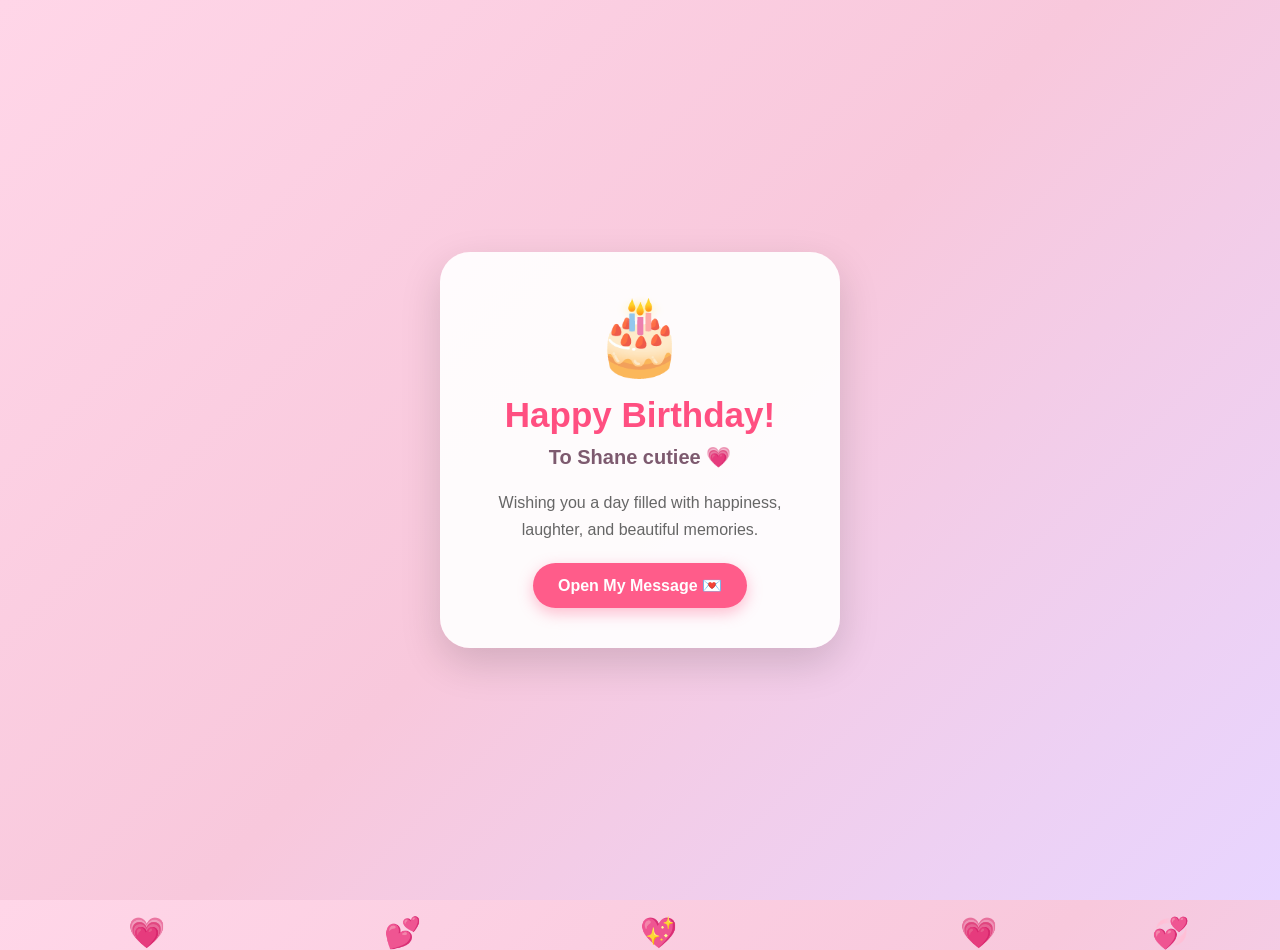
<file: index.html>
<!DOCTYPE html>
<html lang="en">
<head>
    <meta charset="UTF-8">
    <meta name="viewport" content="width=device-width, initial-scale=1.0">

    <title>Happy Birthday 💗</title>

    <link rel="stylesheet" href="style.css">
</head>

<body>

    <div class="hearts">
        <span>💗</span>
        <span>💕</span>
        <span>💖</span>
        <span>💗</span>
        <span>💞</span>
    </div>

    <div class="card">

        <div class="cake">🎂</div>

        <h1>Happy Birthday!</h1>

        <h2>To Shane cutiee 💗</h2>

        <p>
            Wishing you a day filled with happiness,
            laughter, and beautiful memories.
        </p>

        <button onclick="showMessage()">
            Open My Message 💌
        </button>

        <div id="message">
            <p>
                Happy Birthday! 🎉💗<br><br>
                I hope you know how special you are.
                May all your wishes come true and
                may you always have reasons to smile. ✨
                <br><br>
                Enjoy your special day! 🎂💕
            </p>
        </div>

    </div>

    <script>
        function showMessage() {
            document.getElementById("message").style.display = "block";
        }
    </script>

</body>
</html>
</file>
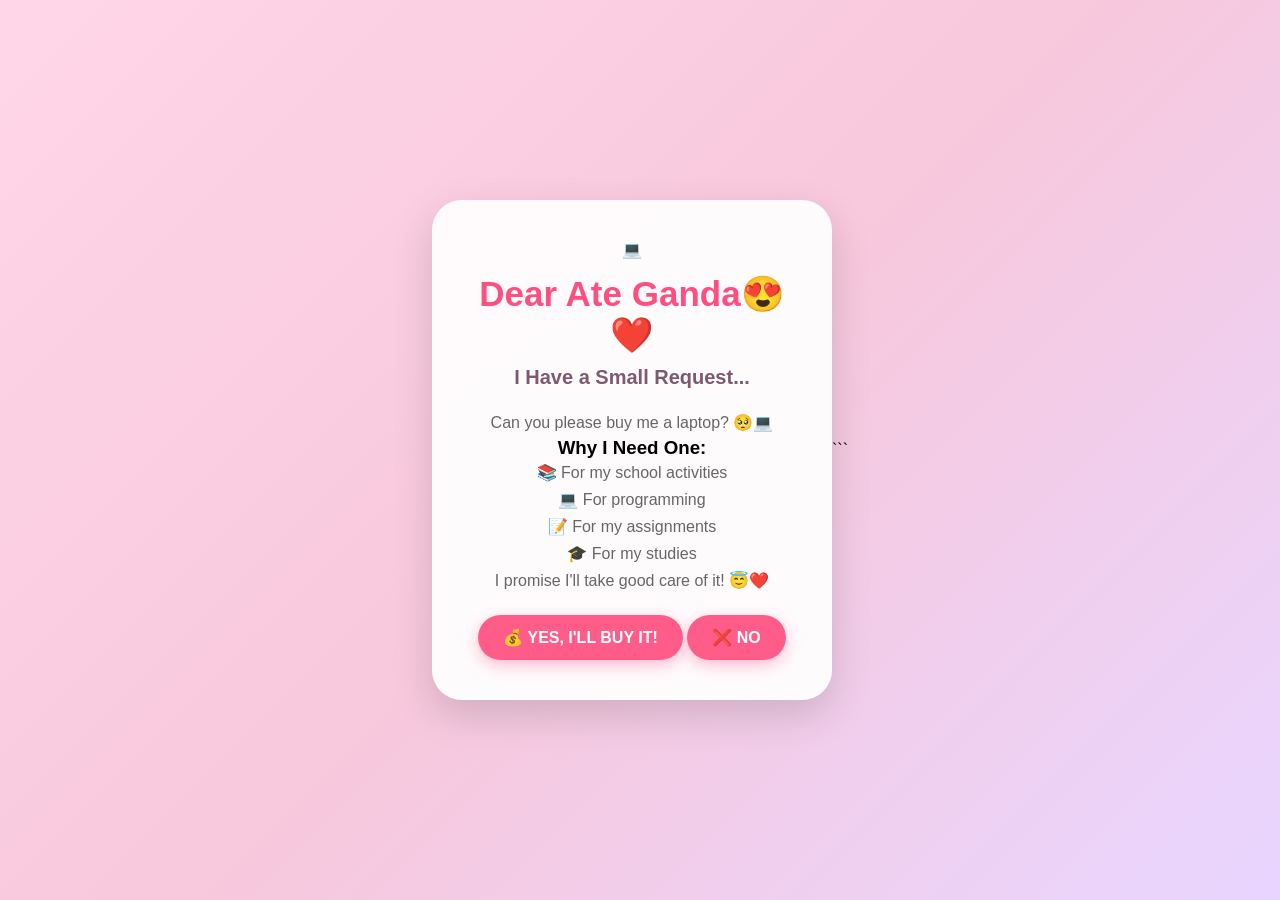
<file: okay.html>
<!DOCTYPE html>
<html lang="en">
<head>
    <meta charset="UTF-8">
    <meta name="viewport" content="width=device-width, initial-scale=1.0">

    <title>Dear Ate Ganda😍❤️</title>

    <!-- Connect CSS -->
    <link rel="stylesheet" href="style.css">
</head>

<body>

    <div class="card">

        <div class="laptop">💻</div>

        <h1>Dear Ate Ganda😍❤️</h1>

        <h2>I Have a Small Request...</h2>

        <p>
            Can you please buy me a laptop? 🥺💻
        </p>

        <div class="reasons">
            <h3>Why I Need One:</h3>

            <p>📚 For my school activities</p>
            <p>💻 For programming</p>
            <p>📝 For my assignments</p>
            <p>🎓 For my studies</p>
        </div>

        <p class="promise">
            I promise I'll take good care of it! 😇❤️
        </p>

        <button onclick="yesAnswer()" class="yes">
            💰 YES, I'LL BUY IT!
        </button>

        <button onclick="noAnswer()" class="no">
            ❌ NO
        </button>

        <div id="message"></div>

    </div>

    <script>
        function yesAnswer() {
            document.getElementById("message").innerHTML =
            "😭❤️ THANK YOU, ATE! YOU'RE THE BEST! 💻🎉";
        }

        function noAnswer() {
            document.getElementById("message").innerHTML =
            "🥺 Please reconsider, Ate... maawa ka😭😭! 💻📚";
        }
    </script>

</body>
</html>
```
</file>
<file: style.css>
* {
    margin: 0;
    padding: 0;
    box-sizing: border-box;
}

body {
    min-height: 100vh;
    display: flex;
    justify-content: center;
    align-items: center;

    font-family: Arial, sans-serif;

    background: linear-gradient(
        135deg,
        #ffd6e8,
        #f8c8dc,
        #e8d5ff
    );

    overflow: hidden;
}

/* Birthday Card */

.card {
    width: 90%;
    max-width: 400px;

    padding: 40px 30px;

    text-align: center;

    background: rgba(255, 255, 255, 0.92);

    border-radius: 30px;

    box-shadow:
        0 15px 40px rgba(0, 0, 0, 0.15);

    position: relative;
    z-index: 10;

    animation: appear 1s ease;
}

@keyframes appear {
    from {
        opacity: 0;
        transform: scale(0.7);
    }

    to {
        opacity: 1;
        transform: scale(1);
    }
}

/* Cake */

.cake {
    font-size: 75px;

    animation: bounce 2s infinite;
}

@keyframes bounce {
    0%, 100% {
        transform: translateY(0);
    }

    50% {
        transform: translateY(-10px);
    }
}

/* Text */

h1 {
    color: #ff4f81;
    font-size: 35px;
    margin: 15px 0 10px;
}

h2 {
    color: #7d5a6f;
    font-size: 20px;
    margin-bottom: 20px;
}

p {
    color: #666;
    line-height: 1.7;
    font-size: 16px;
}

/* Button */

button {
    margin-top: 20px;

    padding: 13px 25px;

    border: none;
    border-radius: 30px;

    background: #ff5c8a;
    color: white;

    font-size: 16px;
    font-weight: bold;

    cursor: pointer;

    box-shadow: 0 5px 15px rgba(255, 92, 138, 0.4);

    transition: 0.3s;
}

button:hover {
    background: #ff326d;
    transform: scale(1.08);
}

/* Hidden Message */

#message {
    display: none;

    margin-top: 25px;

    padding: 20px;

    background: #fff0f5;

    border-radius: 20px;

    animation: messageAppear 0.8s ease;
}

@keyframes messageAppear {
    from {
        opacity: 0;
        transform: translateY(20px);
    }

    to {
        opacity: 1;
        transform: translateY(0);
    }
}

/* Floating Hearts */

.hearts span {
    position: absolute;

    bottom: -50px;

    font-size: 30px;

    animation: float 6s linear infinite;
}

.hearts span:nth-child(1) {
    left: 10%;
    animation-delay: 0s;
}

.hearts span:nth-child(2) {
    left: 30%;
    animation-delay: 2s;
}

.hearts span:nth-child(3) {
    left: 50%;
    animation-delay: 4s;
}

.hearts span:nth-child(4) {
    left: 75%;
    animation-delay: 1s;
}

.hearts span:nth-child(5) {
    left: 90%;
    animation-delay: 3s;
}

@keyframes float {
    0% {
        transform: translateY(0) rotate(0deg);
        opacity: 1;
    }

    100% {
        transform: translateY(-110vh) rotate(360deg);
        opacity: 0;
    }
}
</file>
